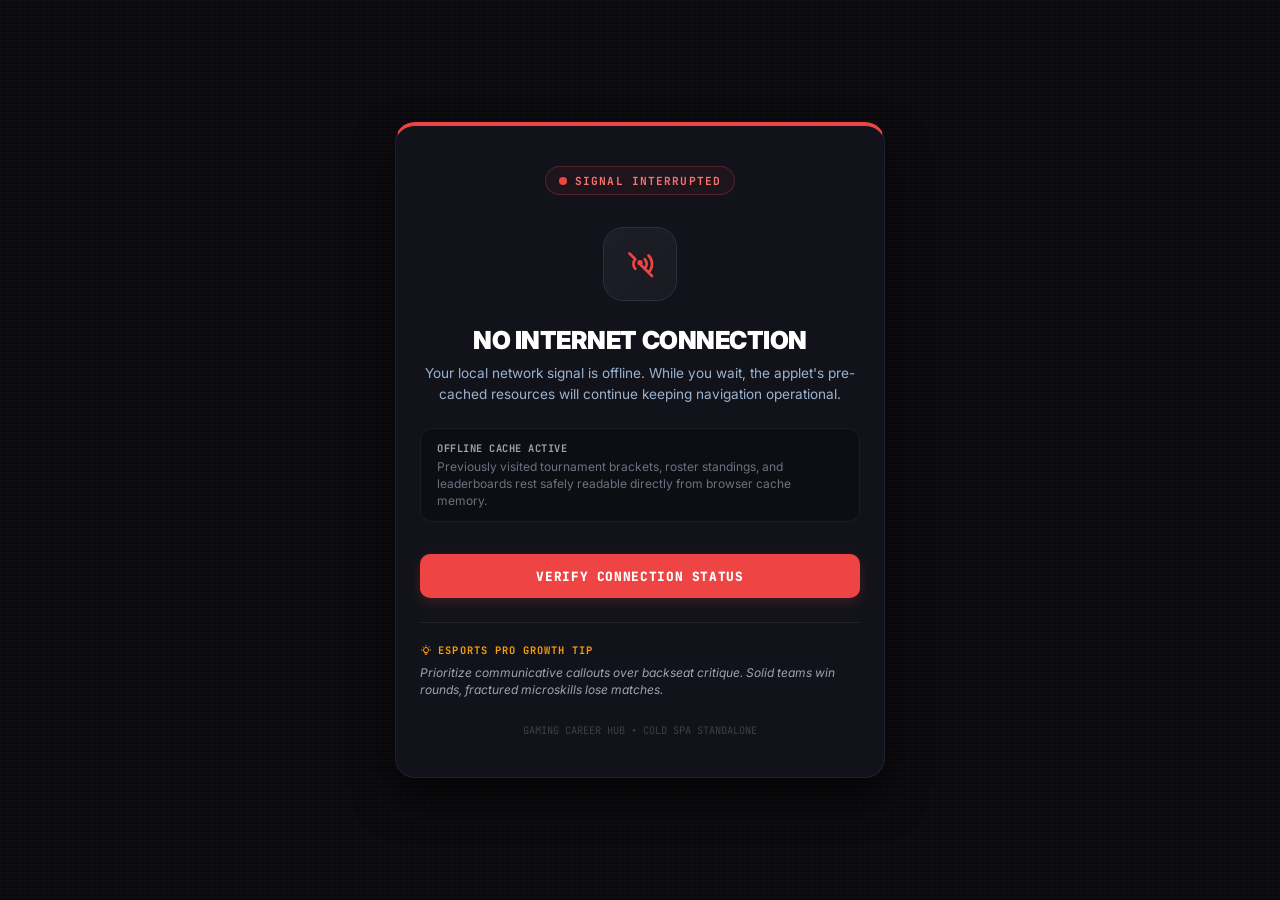
<file: public/offline.html>
<!DOCTYPE html>
<html lang="en">
<head>
  <meta charset="UTF-8">
  <meta name="viewport" content="width=device-width, initial-scale=1.0">
  <title>Disconnected | Gaming Career Hub</title>
  <style>
    @import url('https://fonts.googleapis.com/css2?family=Inter:wght@400;500;600;700;900&family=JetBrains+Mono:wght@400;700&display=swap');
    
    body {
      background-color: #0b0c10;
      color: #f3f4f6;
      font-family: "Inter", ui-sans-serif, system-ui, sans-serif;
      margin: 0;
      padding: 0;
      display: flex;
      flex-direction: column;
      align-items: center;
      justify-content: center;
      min-height: 100vh;
      box-sizing: border-box;
      overflow-x: hidden;
      position: relative;
    }

    /* Scanlines effect to represent digital matching screen */
    body::before {
      content: " ";
      display: block;
      position: fixed;
      top: 0; left: 0; bottom: 0; right: 0;
      background: linear-gradient(rgba(18, 16, 16, 0) 50%, rgba(0, 0, 0, 0.25) 50%), linear-gradient(90deg, rgba(255, 0, 0, 0.06), rgba(0, 255, 0, 0.02), rgba(0, 0, 255, 0.06));
      z-index: 10;
      background-size: 100% 4px, 6px 100%;
      pointer-events: none;
    }

    .ambient-glow {
      position: absolute;
      width: 400px;
      height: 400px;
      background: radial-gradient(circle, rgba(239, 68, 68, 0.1) 0%, transparent 70%);
      top: 50%;
      left: 50%;
      transform: translate(-50%, -50%);
      z-index: 0;
      pointer-events: none;
    }

    .offline-container {
      position: relative;
      background-color: #12131a;
      border: 1px solid #1f2029;
      border-top: 4px solid #ef4444;
      border-radius: 20px;
      padding: 2.5rem 1.5rem;
      max-width: 440px;
      width: 90%;
      text-align: center;
      box-shadow: 0 20px 40px rgba(0, 0, 0, 0.6);
      z-index: 10;
    }

    .badge-bar {
      display: inline-flex;
      align-items: center;
      gap: 0.5rem;
      background-color: rgba(239, 68, 68, 0.06);
      border: 1px solid rgba(239, 68, 68, 0.25);
      border-radius: 9999px;
      padding: 0.4rem 0.8rem;
      margin-bottom: 1.5rem;
    }

    .pulse-dot {
      width: 8px;
      height: 8px;
      background-color: #ef4444;
      border-radius: 50%;
      box-shadow: 0 0 0 0 rgba(239, 68, 68, 0.7);
      animation: pulse 1.6s infinite;
    }

    @keyframes pulse {
      0% {
        transform: scale(0.95);
        box-shadow: 0 0 0 0 rgba(239, 68, 68, 0.7);
      }
      70% {
        transform: scale(1);
        box-shadow: 0 0 0 8px rgba(239, 68, 68, 0);
      }
      100% {
        transform: scale(0.95);
        box-shadow: 0 0 0 0 rgba(239, 68, 68, 0);
      }
    }

    .badge-text {
      font-family: 'JetBrains Mono', monospace;
      font-size: 0.7rem;
      font-weight: 700;
      color: #f87171;
      text-transform: uppercase;
      letter-spacing: 0.1em;
    }

    .icon-wrapper {
      margin: 0.5rem auto 1.5rem;
      width: 72px;
      height: 72px;
      border-radius: 20px;
      background: linear-gradient(135deg, rgba(31,32,41,0.8), rgba(26,27,35,0.8));
      border: 1px solid #2d2f3d;
      display: flex;
      align-items: center;
      justify-content: center;
    }

    .offline-svg {
      width: 32px;
      height: 32px;
      color: #ef4444;
    }

    h1 {
      font-size: 1.55rem;
      font-weight: 900;
      text-transform: uppercase;
      letter-spacing: -0.02em;
      margin: 0 0 0.5rem;
      color: #ffffff;
    }

    p {
      color: #9cb2cd;
      font-size: 0.85rem;
      line-height: 1.5;
      margin: 0 0 1.5rem;
    }

    .cached-note {
      background-color: #0d0e14;
      border: 1px solid #1c1d26;
      border-radius: 12px;
      padding: 0.75rem 1rem;
      margin-bottom: 2rem;
      text-align: left;
    }

    .cached-note-title {
      font-family: 'JetBrains Mono', monospace;
      font-size: 0.65rem;
      font-weight: 700;
      color: #9ca3af;
      text-transform: uppercase;
      letter-spacing: 0.05em;
      margin-bottom: 0.25rem;
    }

    .cached-note-desc {
      font-size: 0.75rem;
      color: #6b7280;
      margin: 0;
      line-height: 1.4;
    }

    /* Tip box */
    .tip-box {
      border-top: 1px solid #1f2029;
      padding-top: 1.25rem;
      margin-top: 1.5rem;
      text-align: left;
    }

    .tip-header {
      font-family: 'JetBrains Mono', monospace;
      font-size: 0.65rem;
      font-weight: 700;
      color: #f59e0b;
      text-transform: uppercase;
      letter-spacing: 0.1em;
      margin-bottom: 0.4rem;
      display: flex;
      align-items: center;
      gap: 0.4rem;
    }

    .tip-content {
      font-size: 0.75rem;
      color: #9ca3af;
      line-height: 1.45;
      margin: 0;
      font-style: italic;
    }

    /* Action buttons style matching our gaming theme */
    .action-btn {
      width: 100%;
      background-color: #ef4444;
      color: #ffffff;
      border: none;
      font-family: 'JetBrains Mono', monospace;
      font-weight: 900;
      font-size: 0.8rem;
      padding: 0.85rem 1.25rem;
      border-radius: 10px;
      cursor: pointer;
      text-transform: uppercase;
      letter-spacing: 0.05em;
      transition: all 0.15s ease;
      box-shadow: 0 4px 12px rgba(239, 68, 68, 0.2);
    }

    .action-btn:hover {
      background-color: #dc2626;
      transform: translateY(-1px);
      box-shadow: 0 6px 16px rgba(239, 68, 68, 0.3);
    }

    .action-btn:active {
      transform: translateY(1px);
    }

    .footer-stamp {
      font-family: 'JetBrains Mono', monospace;
      font-size: 0.65rem;
      color: #3f3f46;
      margin-top: 1.5rem;
    }
  </style>
</head>
<body>

  <div class="ambient-glow"></div>

  <div class="offline-container">
    
    <!-- Pulse badge status -->
    <div class="badge-bar">
      <div class="pulse-dot"></div>
      <div class="badge-text" id="status-label">SIGNAL INTERRUPTED</div>
    </div>

    <!-- Main visual icon -->
    <div class="icon-wrapper">
      <svg class="offline-svg" fill="none" stroke="currentColor" viewBox="0 0 24 24" xmlns="http://www.w3.org/2000/svg">
        <path stroke-linecap="round" stroke-linejoin="round" stroke-width="2" d="M18.364 5.636a9 9 0 010 12.728m0 0l-2.829-2.829m2.829 2.829L21 21M15.536 8.464a5 5 0 010 7.072m0 0l-2.829-2.829m-4.243 2.829a4.978 4.978 0 01-1.414-3.536 4.978 4.978 0 011.414-3.536m0 0L4 4m.707.707l2.829 2.829M12 12c.552 0 1-.448 1-1s-.448-1-1-1-1 .448-1 1 .448 1 1 1z"></path>
      </svg>
    </div>

    <h1>No Internet Connection</h1>
    <p>Your local network signal is offline. While you wait, the applet's pre-cached resources will continue keeping navigation operational.</p>

    <!-- Network state cached content alert -->
    <div class="cached-note">
      <div class="cached-note-title">Offline Cache Active</div>
      <p class="cached-note-desc">Previously visited tournament brackets, roster standings, and leaderboards rest safely readable directly from browser cache memory.</p>
    </div>

    <!-- Manual retry launcher -->
    <button class="action-btn" id="retry-trigger">Verify connection status</button>

    <!-- Daily esports training tips feed -->
    <div class="tip-box">
      <div class="tip-header">
        <svg style="width:12px;height:12px;color:#f59e0b;" fill="none" stroke="currentColor" viewBox="0 0 24 24" xmlns="http://www.w3.org/2000/svg">
          <path stroke-linecap="round" stroke-linejoin="round" stroke-width="2" d="M9.663 17h4.673M12 3v1m6.364 1.636l-.707.707M21 12h-1M4 12H3m3.343-5.657l-.707-.707m2.828 9.9a5 5 0 117.072 0l-.548.547A3.374 3.374 0 0014 18.469V19a2 2 0 11-4 0v-.531c0-.895-.356-1.754-.988-2.386l-.548-.547z"></path>
        </svg>
        <span>Esports Pro Growth Tip</span>
      </div>
      <p class="tip-content" id="tip-text">Consistently reviewing your match recordings (VODs) reveals tactical positioning and target errors that live play hides.</p>
    </div>

    <div class="footer-stamp">GAMING CAREER HUB • COLD SPA STANDALONE</div>
  </div>

  <script>
    // 1. Interactive competitive tips library
    const TIPS_INDEX = [
      "Keep crosshair position at standard head level when corners checking to decrease time to kill metrics.",
      "Stay hydrated during long league grinds. Moderate hydration elevates your neurological reflex accuracy by 10%.",
      "Prioritize communicative callouts over backseat critique. Solid teams win rounds, fractured microskills lose matches.",
      "Track enemy utility cooldowns. Initiating targets immediately after their critical defense expires triggers high win rates.",
      "Take small 5-minute movement pauses between competitive lobbies to relieve tendon strain, preventing RSI injuries.",
      "A healthy sleeping pattern directly determines peak reaction speed. Reflexes drop dramatically with just 2 hours of sleep loss."
    ];

    // Select random tip on load to make it fresh each session
    const randomTip = TIPS_INDEX[Math.floor(Math.random() * TIPS_INDEX.length)];
    document.getElementById('tip-text').innerText = randomTip;

    // 2. Manual and Automatic online reconnection hooks
    function checkNetworkSignal() {
      const label = document.getElementById('status-label');
      const dot = document.querySelector('.pulse-dot');

      if (navigator.onLine) {
        label.innerText = "SIGNAL RECOVERED";
        dot.style.backgroundColor = "#10b981"; // Emerald green
        dot.style.boxShadow = "0 0 12px #10b981";
        
        // Auto reload after brief success visualization
        setTimeout(() => {
          window.location.reload();
        }, 800);
      } else {
        label.innerText = "offline matrix active";
        // Brief visual indicator flicker
        const originalText = label.innerText;
        label.innerText = "NO SIGNAL DETECTED";
        setTimeout(() => {
          label.innerText = originalText;
        }, 1500);
      }
    }

    // Direct click trigger
    document.getElementById('retry-trigger').addEventListener('click', checkNetworkSignal);

    // Watch system network parameters to auto-reconnect instantly
    window.addEventListener('online', checkNetworkSignal);
  </script>
</body>
</html>
</file>
